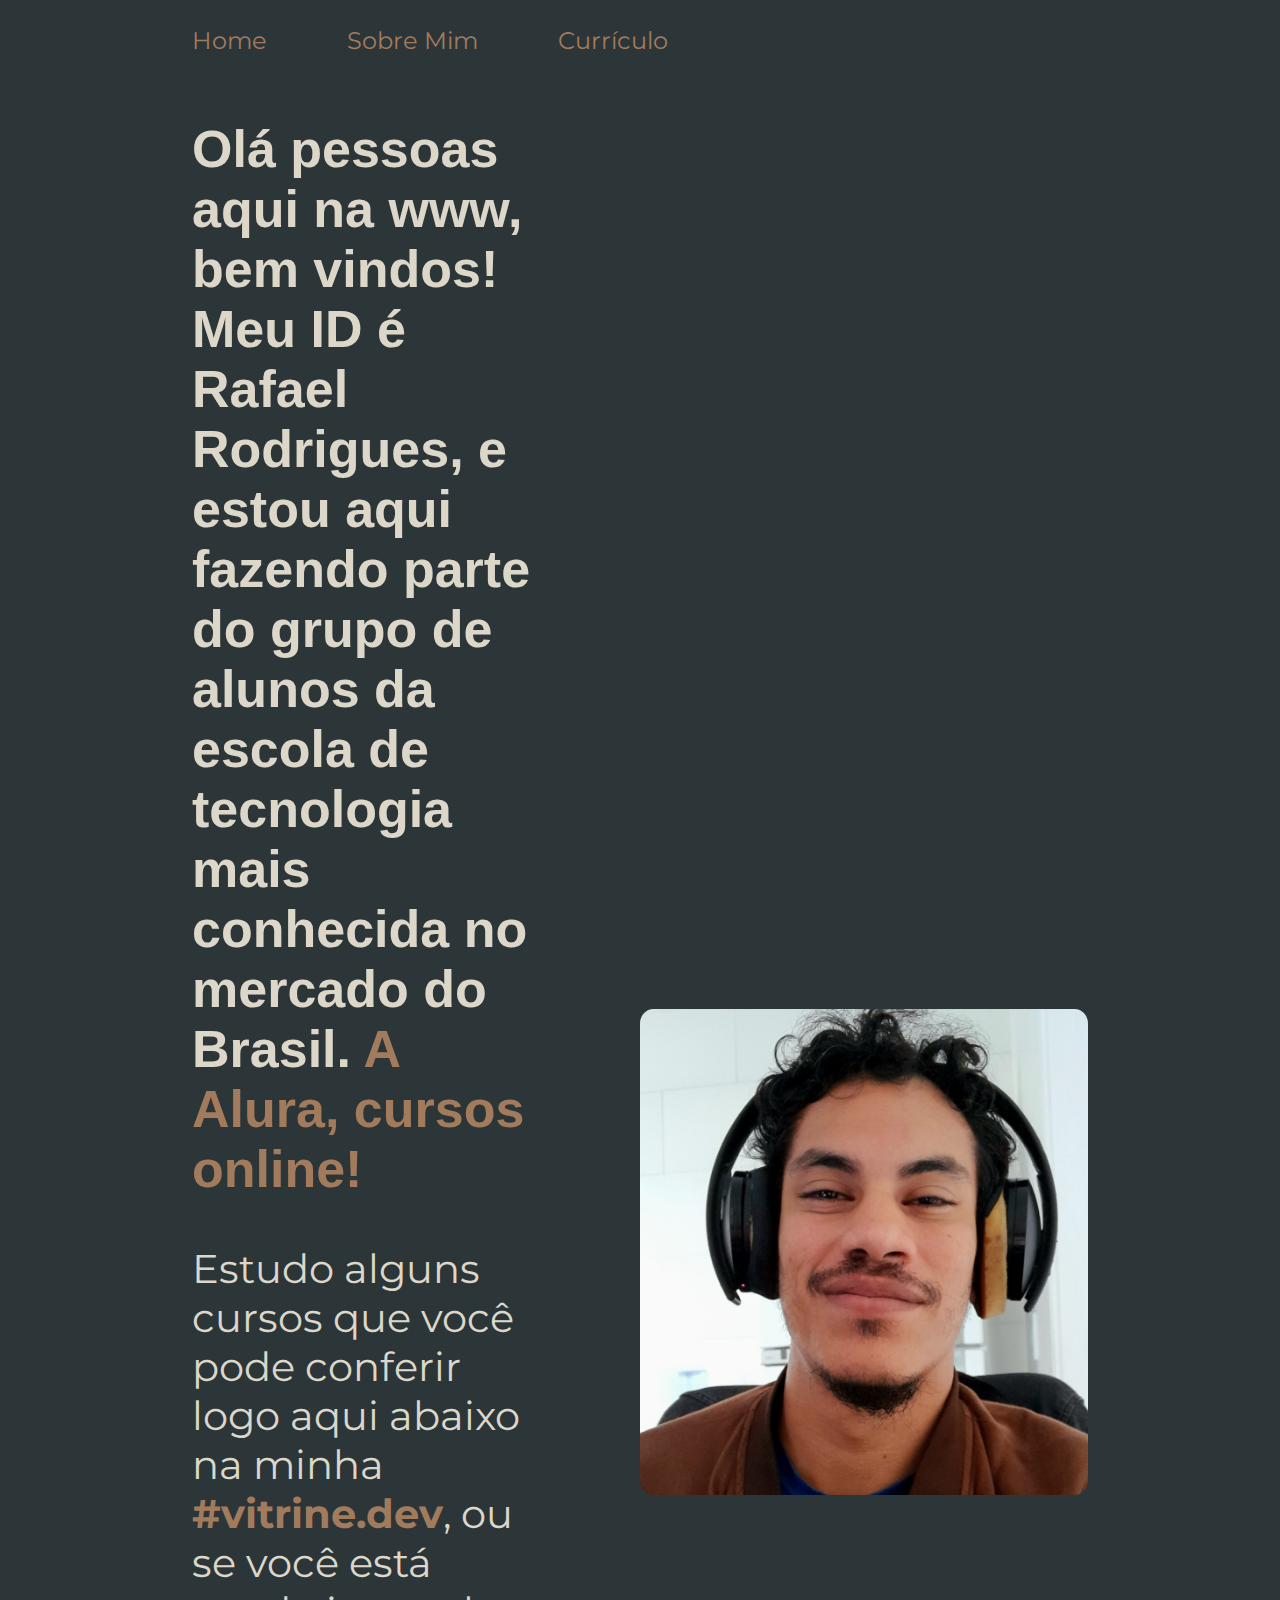
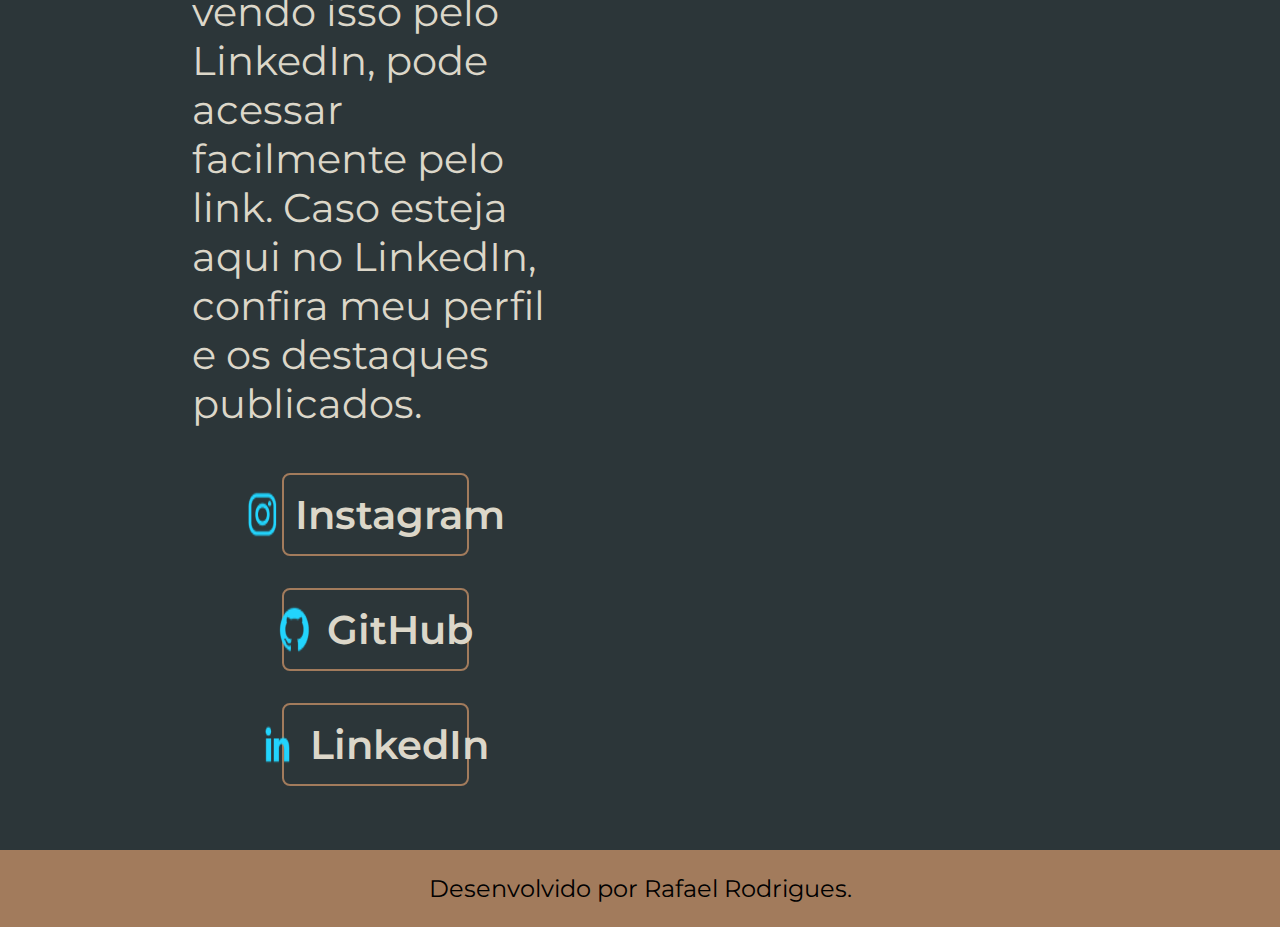
<file: index.html>
<!DOCTYPE html>
<html lang="pt-br">
<head>
    <meta charset="UTF-8">
    <meta http-equiv="X-UA-Compatible" content="IE=edge">
    <meta name="viewport" content="width=device-width, initial-scale=1.0">
    <link rel="stylesheet" href="styles/style.css">
    <title>Portfólio</title>
</head>
<body>
    <header class="cabecalho__menu">
        
        <nav class="cabecalho__menu__">
            <a class="cabecalho__menu__link" href="index.html">Home</a>
            <a class="cabecalho__menu__link" href="about.html">Sobre Mim</a>
            <a class="cabecalho__menu__link" href="curriculo.html">Currículo</a>
        </nav>

    </header>
        <main class="apresentacao">
            <section class="apresentacao__conteudo">
                <h1 class="apresentacao__conteudo__">Olá pessoas aqui na www, bem vindos! Meu ID é Rafael Rodrigues, e estou aqui fazendo parte do grupo de alunos da escola de tecnologia mais conhecida no mercado do Brasil.<strong class="titulo-destaque"> A Alura, cursos online!</strong></h1>
                <p1 class="apresentacao__conteudo__texto"> Estudo alguns cursos que você pode conferir logo aqui abaixo na minha <strong class="titulo-destaque"><a href="https://cursos.alura.com.br/vitrinedev/r-lagods/" >#vitrine.dev</a></strong>, ou se você está vendo isso pelo LinkedIn, pode acessar facilmente pelo link.  Caso esteja aqui no LinkedIn, confira meu perfil e os destaques publicados.
                </p1>
                <div class="apresentacao__links">
                <a class="apresentacao__links__apresentacao" href="https://instagram.com/rafael_rdrigs">
                    <img src="Assets-aula2-curso3-html-e-css-main/assets/instagram.png">
                    Instagram
                </a>
                <a class="apresentacao__links__apresentacao" href="https://github.com/rafaelunderscorerdrigs">
                    <img src="Assets-aula2-curso3-html-e-css-main/assets/github.png">
                    GitHub
                </a>
                <a class="apresentacao__links__apresentacao" href="https://www.linkedin.com/in/rafael-lago-silva-rodrigues/">
                    <img src="Assets-aula2-curso3-html-e-css-main/assets/linkedin.png">    
                    LinkedIn
                    </a>
                </div>
            </section>
            <img class="imagem__rafa" src="Assets-aula2-curso3-html-e-css-main/assets/rafaussauro.jpg" alt="Foto do Rafael sendo besta!">
            </main>
    <footer class="rodape__">Desenvolvido por Rafael Rodrigues.</footer>

</body>
</html>
</file>
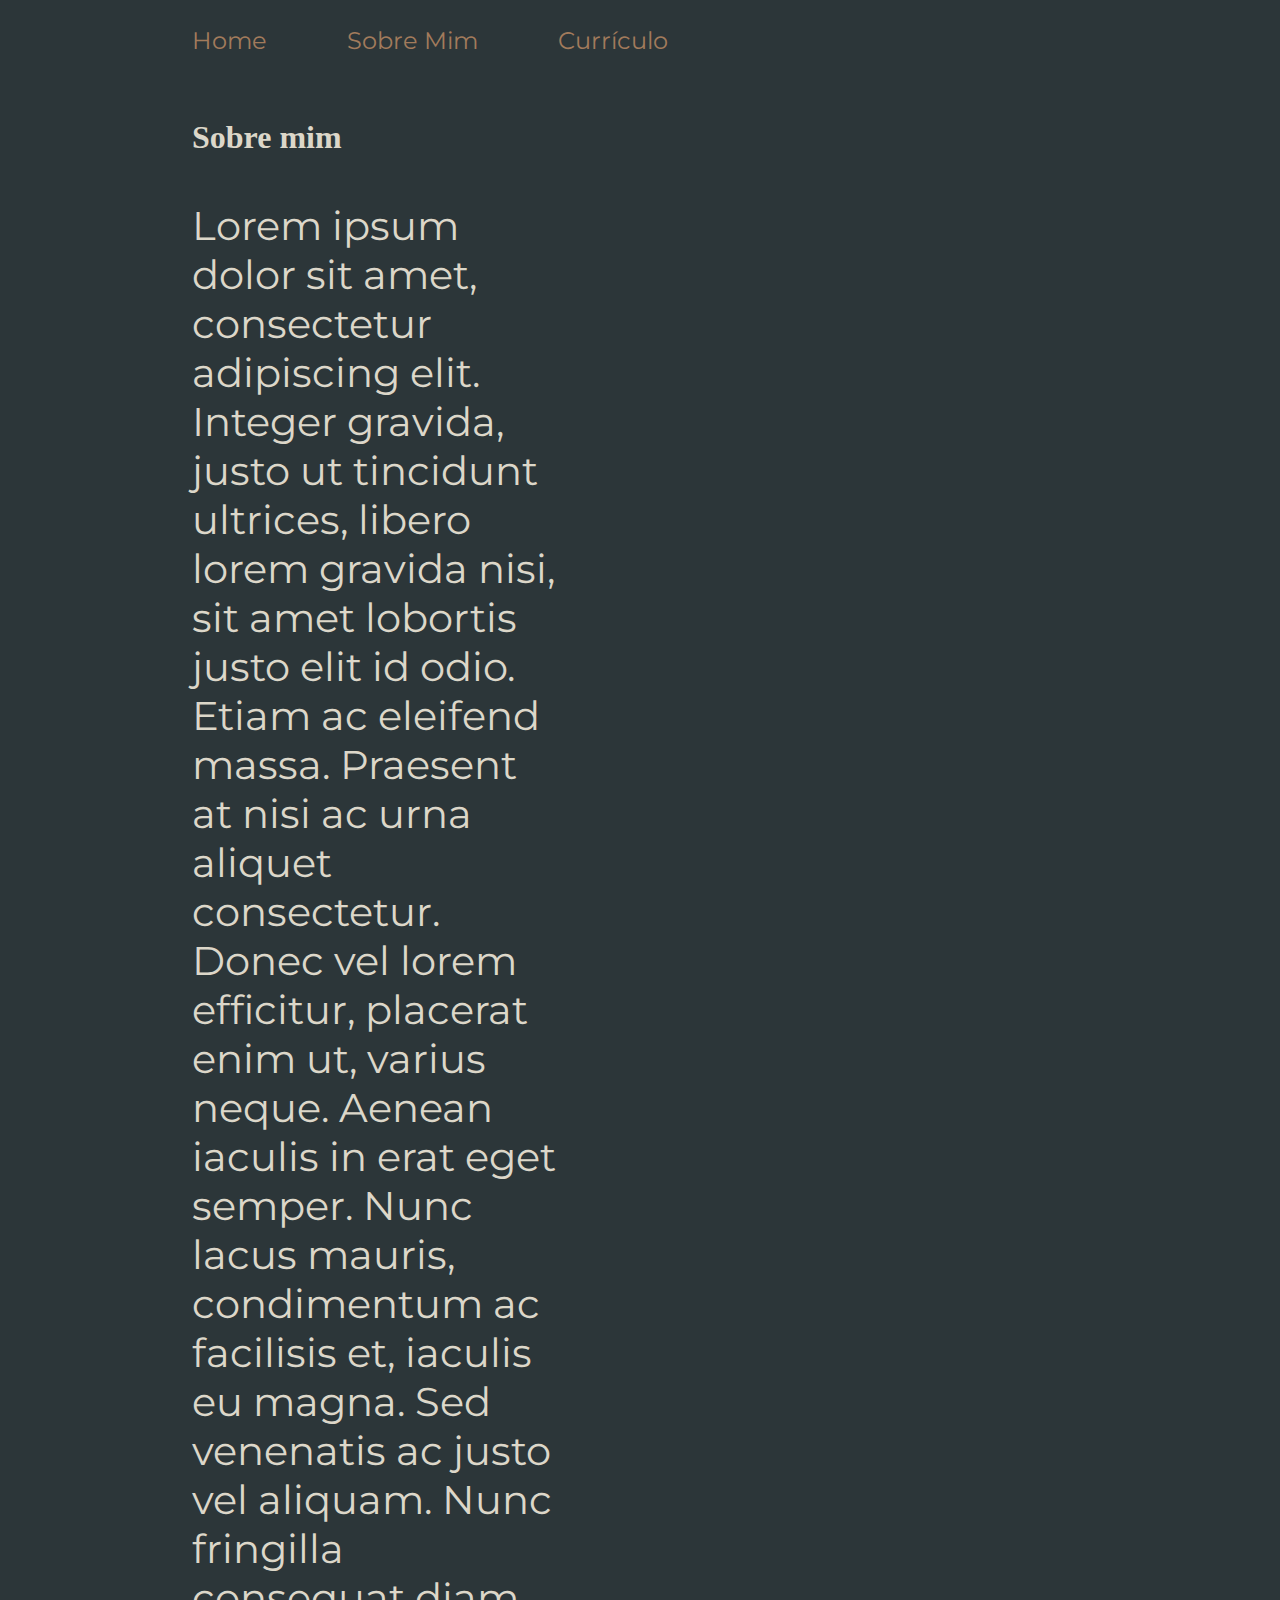
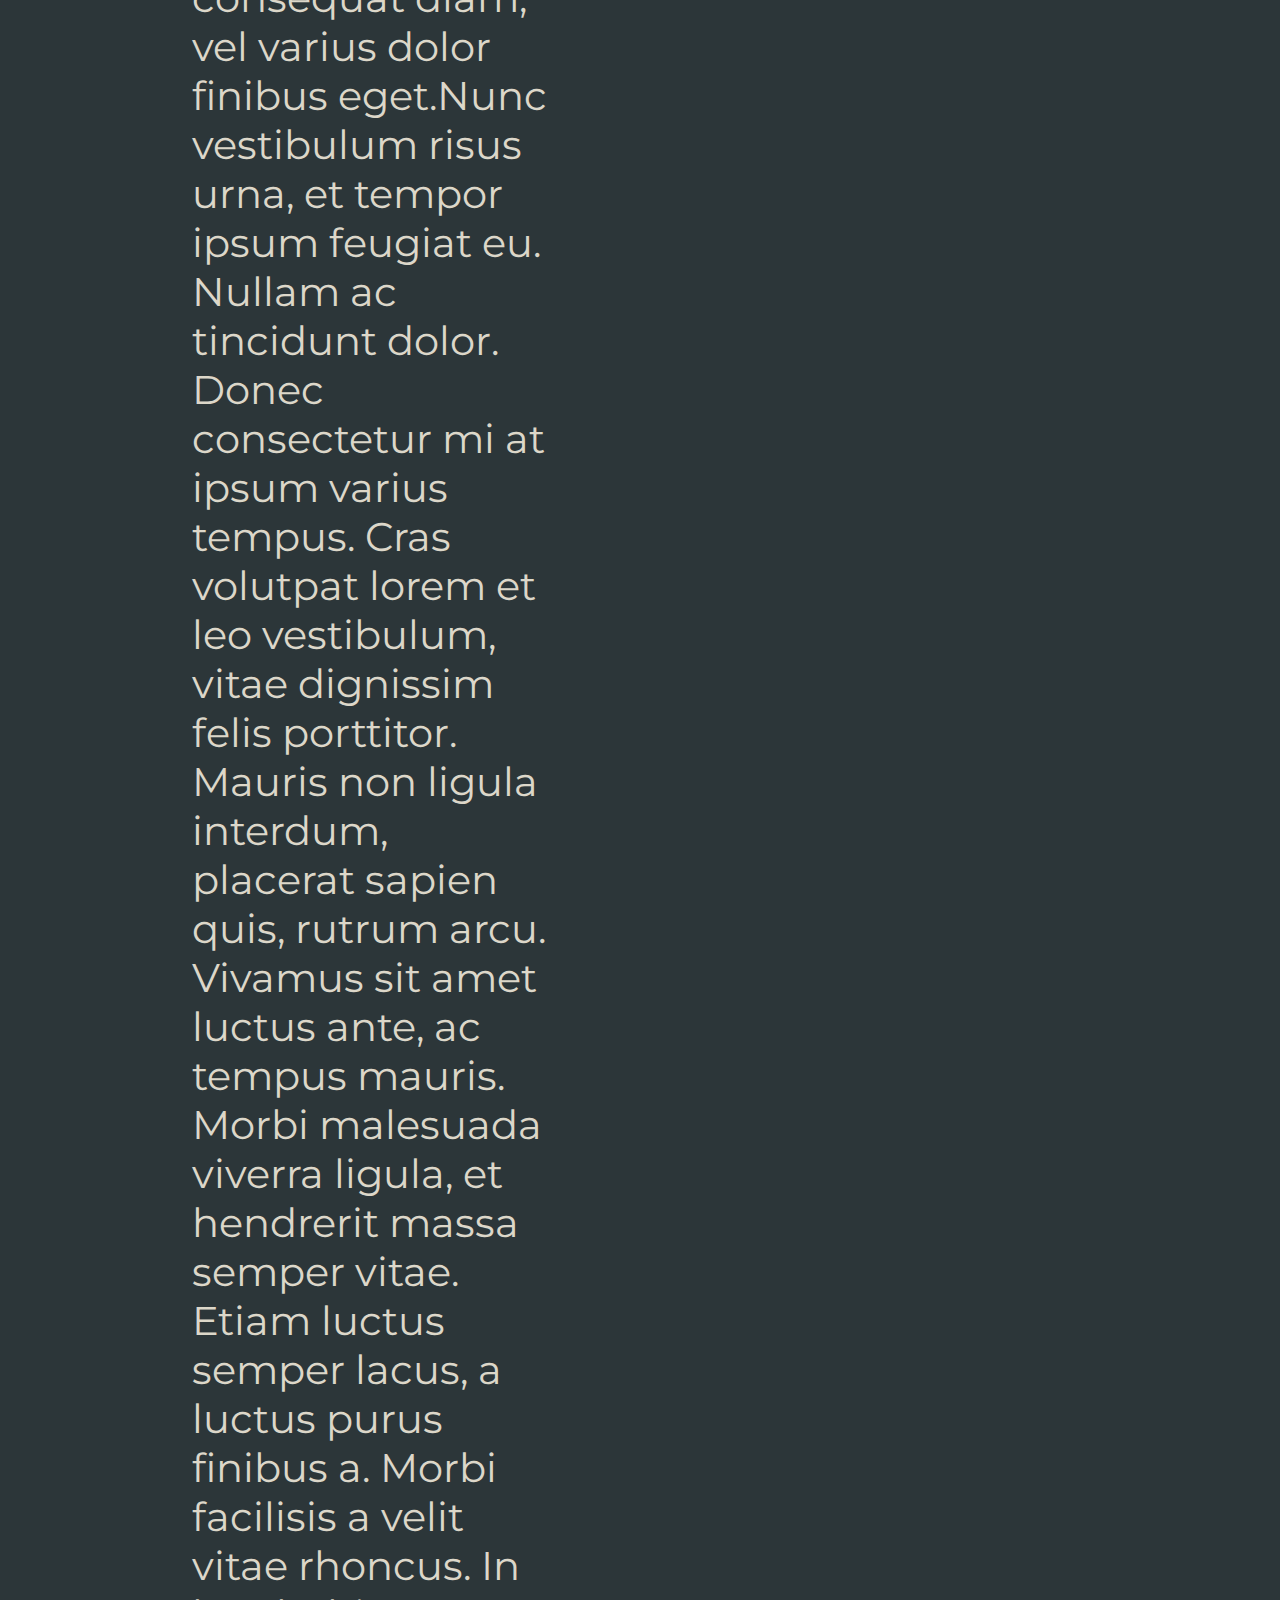
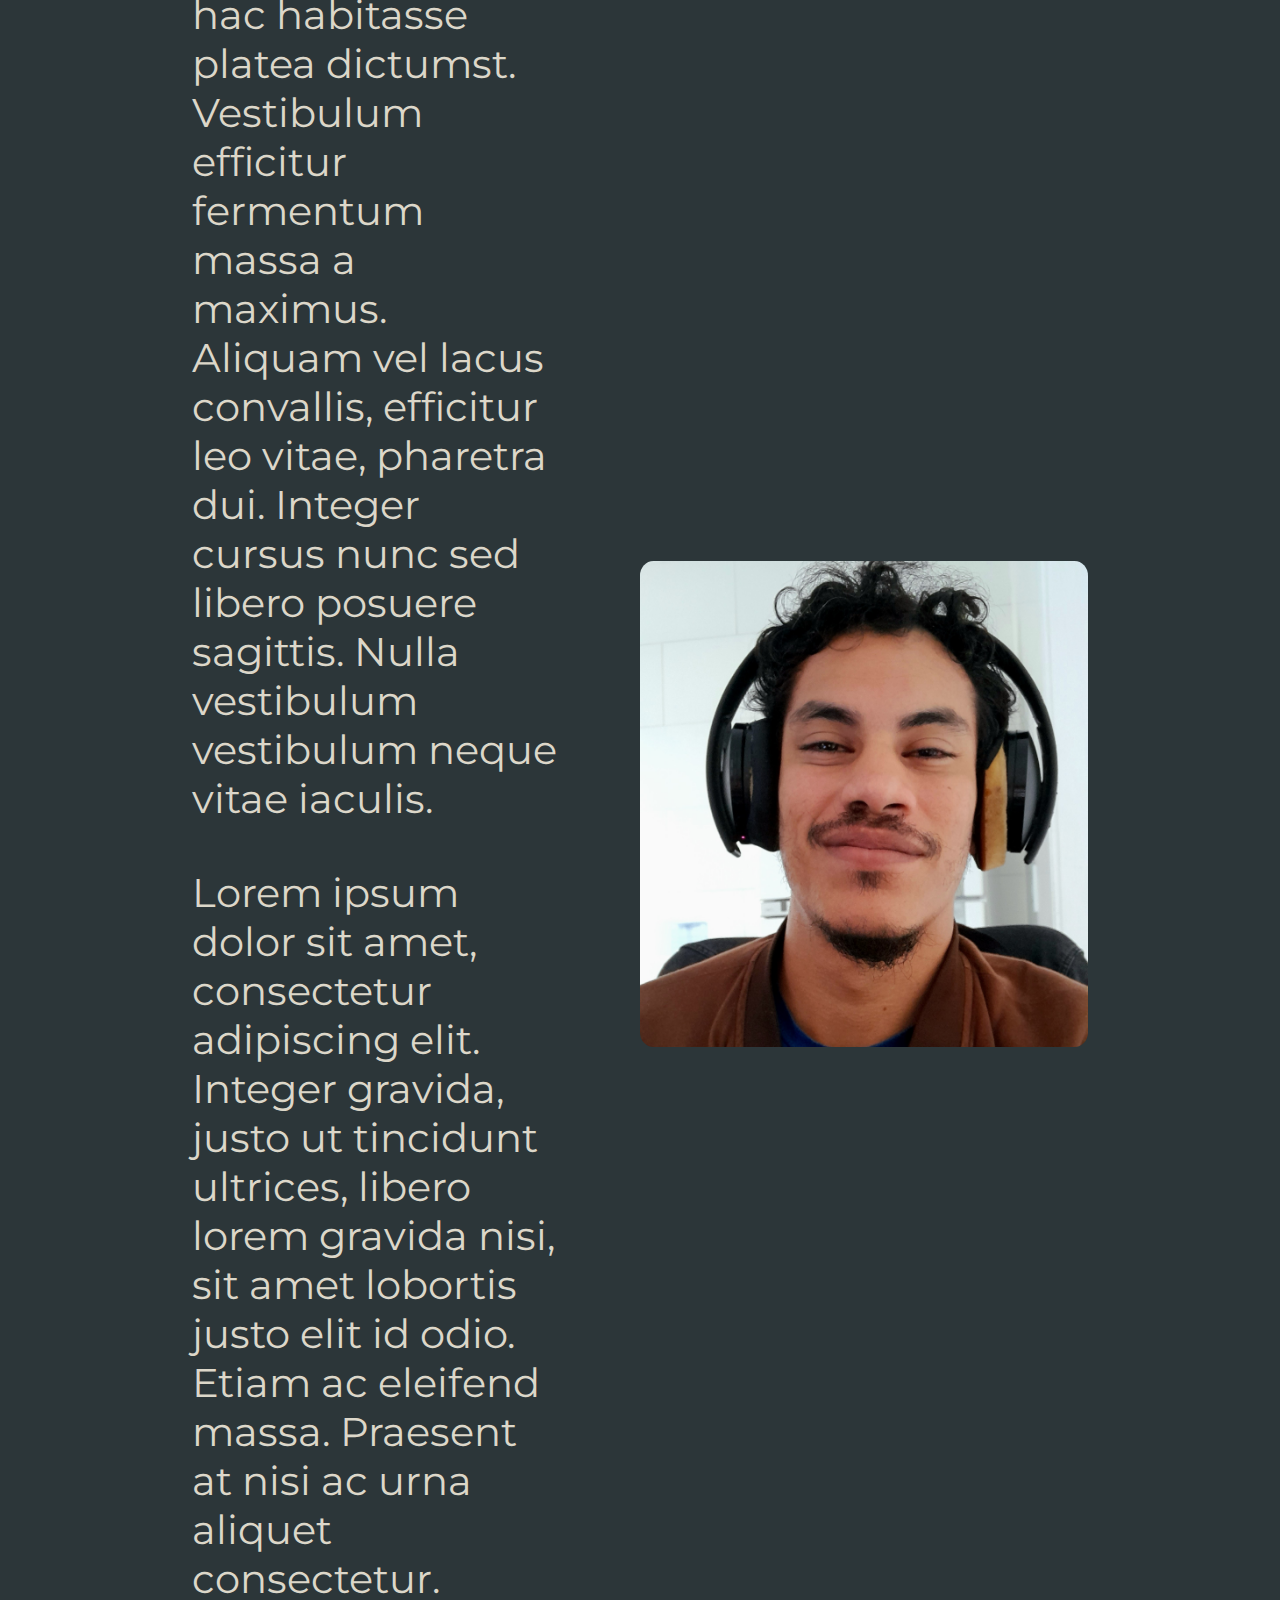
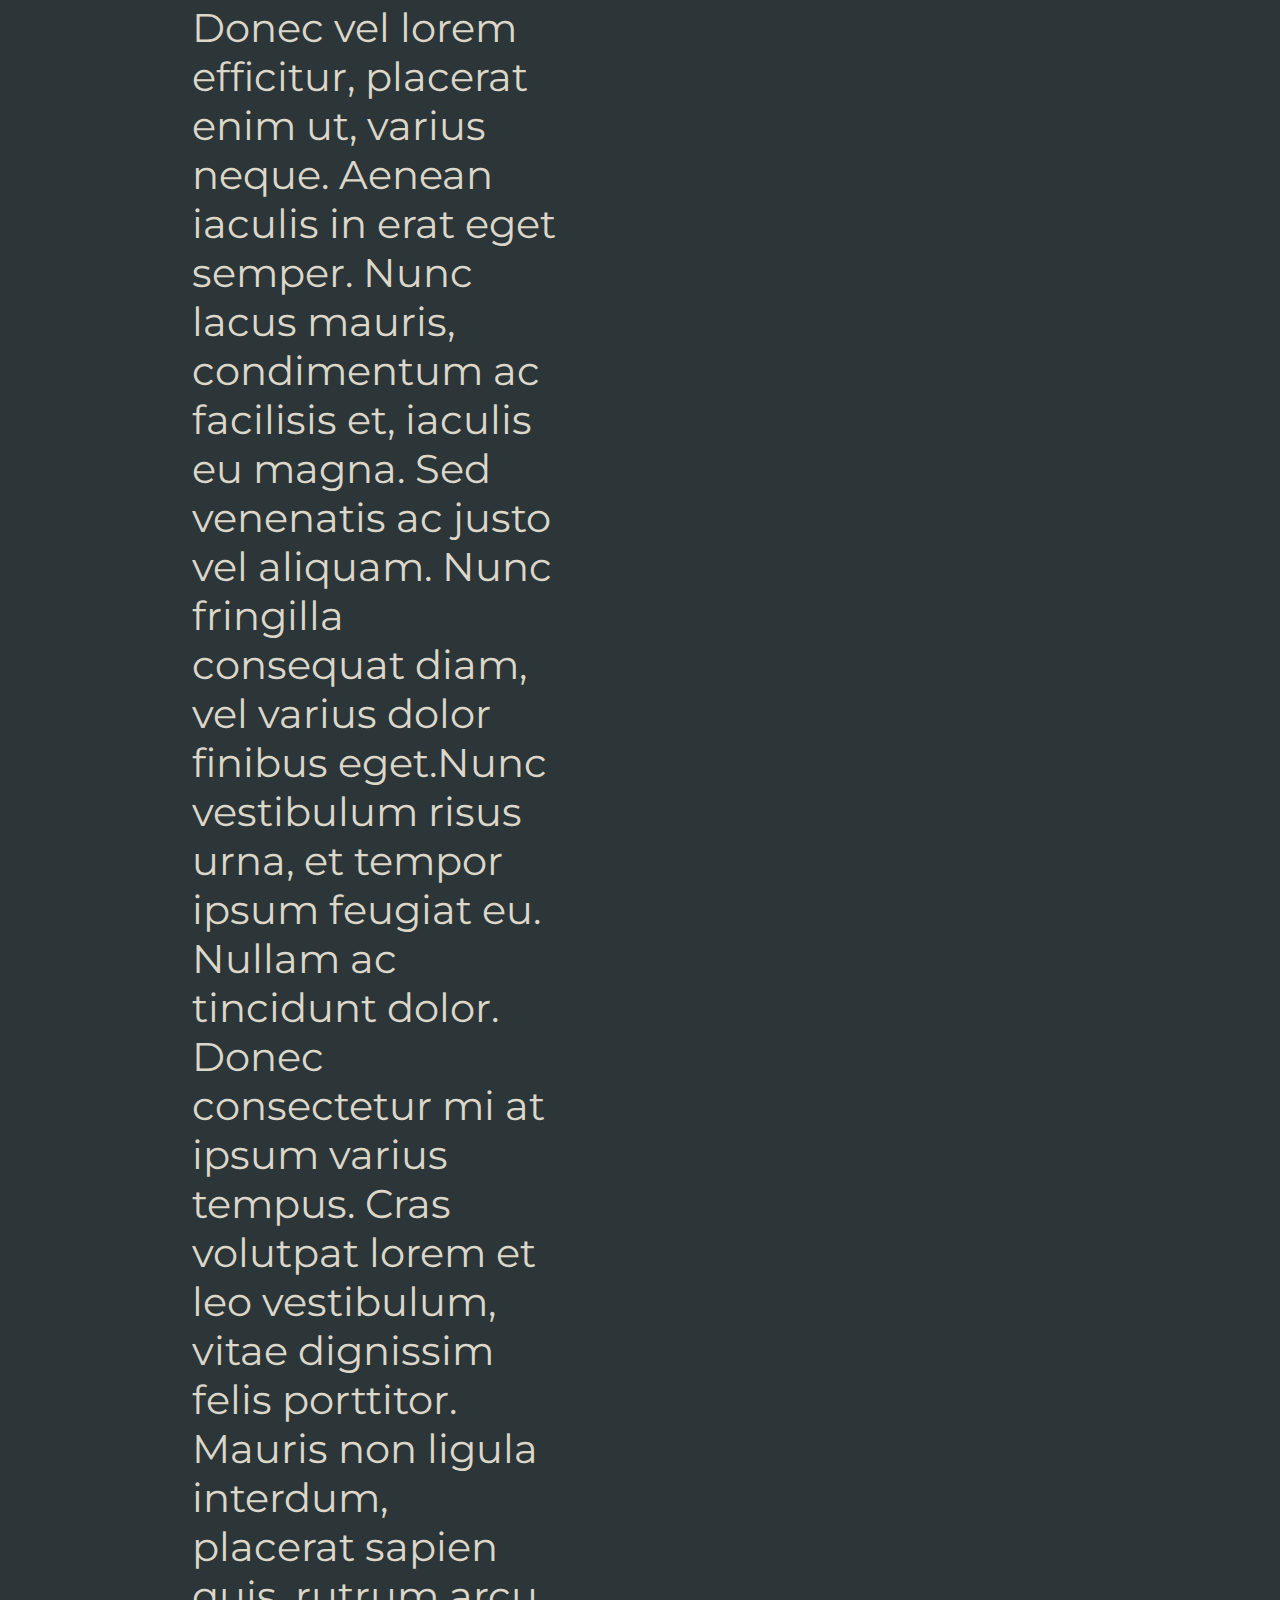
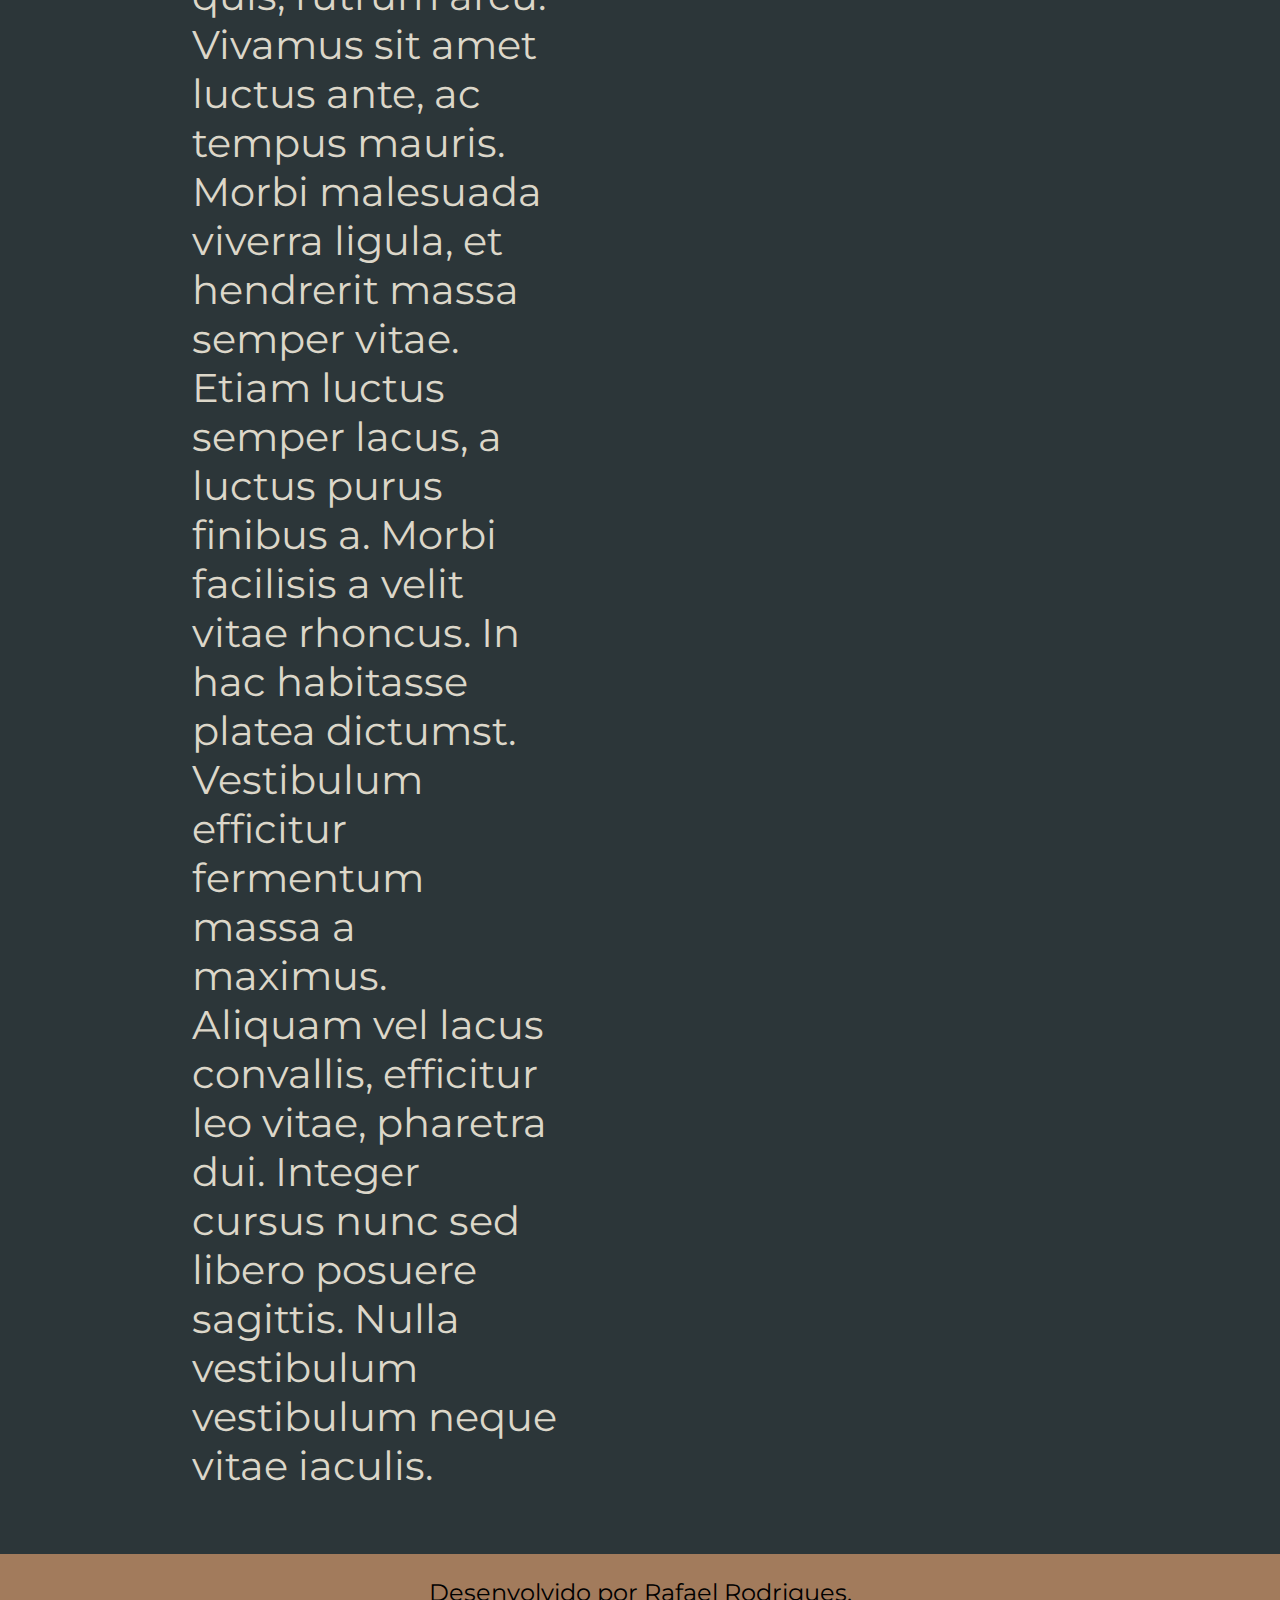
<file: about.html>
<!DOCTYPE html>
<html lang="pt-br">
<head>
    <meta charset="UTF-8">
    <meta http-equiv="X-UA-Compatible" content="IE=edge">
    <meta name="viewport" content="width=device-width, initial-scale=1.0">
    
    <title>Sobre Mim</title>
    <link rel="stylesheet" href="./styles/style.css">

</head>

<body>
    <header class="cabecalho__menu">
        
        <nav class="cabecalho__menu__">
            <a class="cabecalho__menu__link" href="index.html">Home</a>
            <a class="cabecalho__menu__link" href="about.html">Sobre Mim</a>
            <a class="cabecalho__menu__link" href="curriculo.html">Currículo</a>
        </nav>

    </header>
   <main class="apresentacao">
    <Section class="apresentacao__conteudo">
        <h1 class="apresentacao__conteudo__titulo">Sobre mim</h1>
        <p class="apresentacao__conteudo__texto">Lorem ipsum dolor sit amet, consectetur adipiscing elit. Integer gravida, justo ut tincidunt ultrices, libero lorem gravida nisi, sit amet lobortis justo elit id odio. Etiam ac eleifend massa. Praesent at nisi ac urna aliquet consectetur. Donec vel lorem efficitur, placerat enim ut, varius neque. Aenean iaculis in erat eget semper. Nunc lacus mauris, condimentum ac facilisis et, iaculis eu magna. Sed venenatis ac justo vel aliquam. Nunc fringilla consequat diam, vel varius dolor finibus eget.Nunc vestibulum risus urna, et tempor ipsum feugiat eu. Nullam ac tincidunt dolor. Donec consectetur mi at ipsum varius tempus. Cras volutpat lorem et leo vestibulum, vitae dignissim felis porttitor. Mauris non ligula interdum, placerat sapien quis, rutrum arcu. Vivamus sit amet luctus ante, ac tempus mauris. Morbi malesuada viverra ligula, et hendrerit massa semper vitae. Etiam luctus semper lacus, a luctus purus finibus a. Morbi facilisis a velit vitae rhoncus. In hac habitasse platea dictumst. Vestibulum efficitur fermentum massa a maximus. Aliquam vel lacus convallis, efficitur leo vitae, pharetra dui. Integer cursus nunc sed libero posuere sagittis. Nulla vestibulum vestibulum neque vitae iaculis.
   
        </p>
        <p class="apresentacao__conteudo__texto">Lorem ipsum dolor sit amet, consectetur adipiscing elit. Integer gravida, justo ut tincidunt ultrices, libero lorem gravida nisi, sit amet lobortis justo elit id odio. Etiam ac eleifend massa. Praesent at nisi ac urna aliquet consectetur. Donec vel lorem efficitur, placerat enim ut, varius neque. Aenean iaculis in erat eget semper. Nunc lacus mauris, condimentum ac facilisis et, iaculis eu magna. Sed venenatis ac justo vel aliquam. Nunc fringilla consequat diam, vel varius dolor finibus eget.Nunc vestibulum risus urna, et tempor ipsum feugiat eu. Nullam ac tincidunt dolor. Donec consectetur mi at ipsum varius tempus. Cras volutpat lorem et leo vestibulum, vitae dignissim felis porttitor. Mauris non ligula interdum, placerat sapien quis, rutrum arcu. Vivamus sit amet luctus ante, ac tempus mauris. Morbi malesuada viverra ligula, et hendrerit massa semper vitae. Etiam luctus semper lacus, a luctus purus finibus a. Morbi facilisis a velit vitae rhoncus. In hac habitasse platea dictumst. Vestibulum efficitur fermentum massa a maximus. Aliquam vel lacus convallis, efficitur leo vitae, pharetra dui. Integer cursus nunc sed libero posuere sagittis. Nulla vestibulum vestibulum neque vitae iaculis.
   </p>
    </Section>
    <img class="imagem__rafa" src="Assets-aula2-curso3-html-e-css-main/assets/rafaussauro.jpg" alt="Foto do Rafael sendo besta!">
   </main>
   <footer class="rodape__">Desenvolvido por Rafael Rodrigues.</footer>

</body>
</html>
</file>
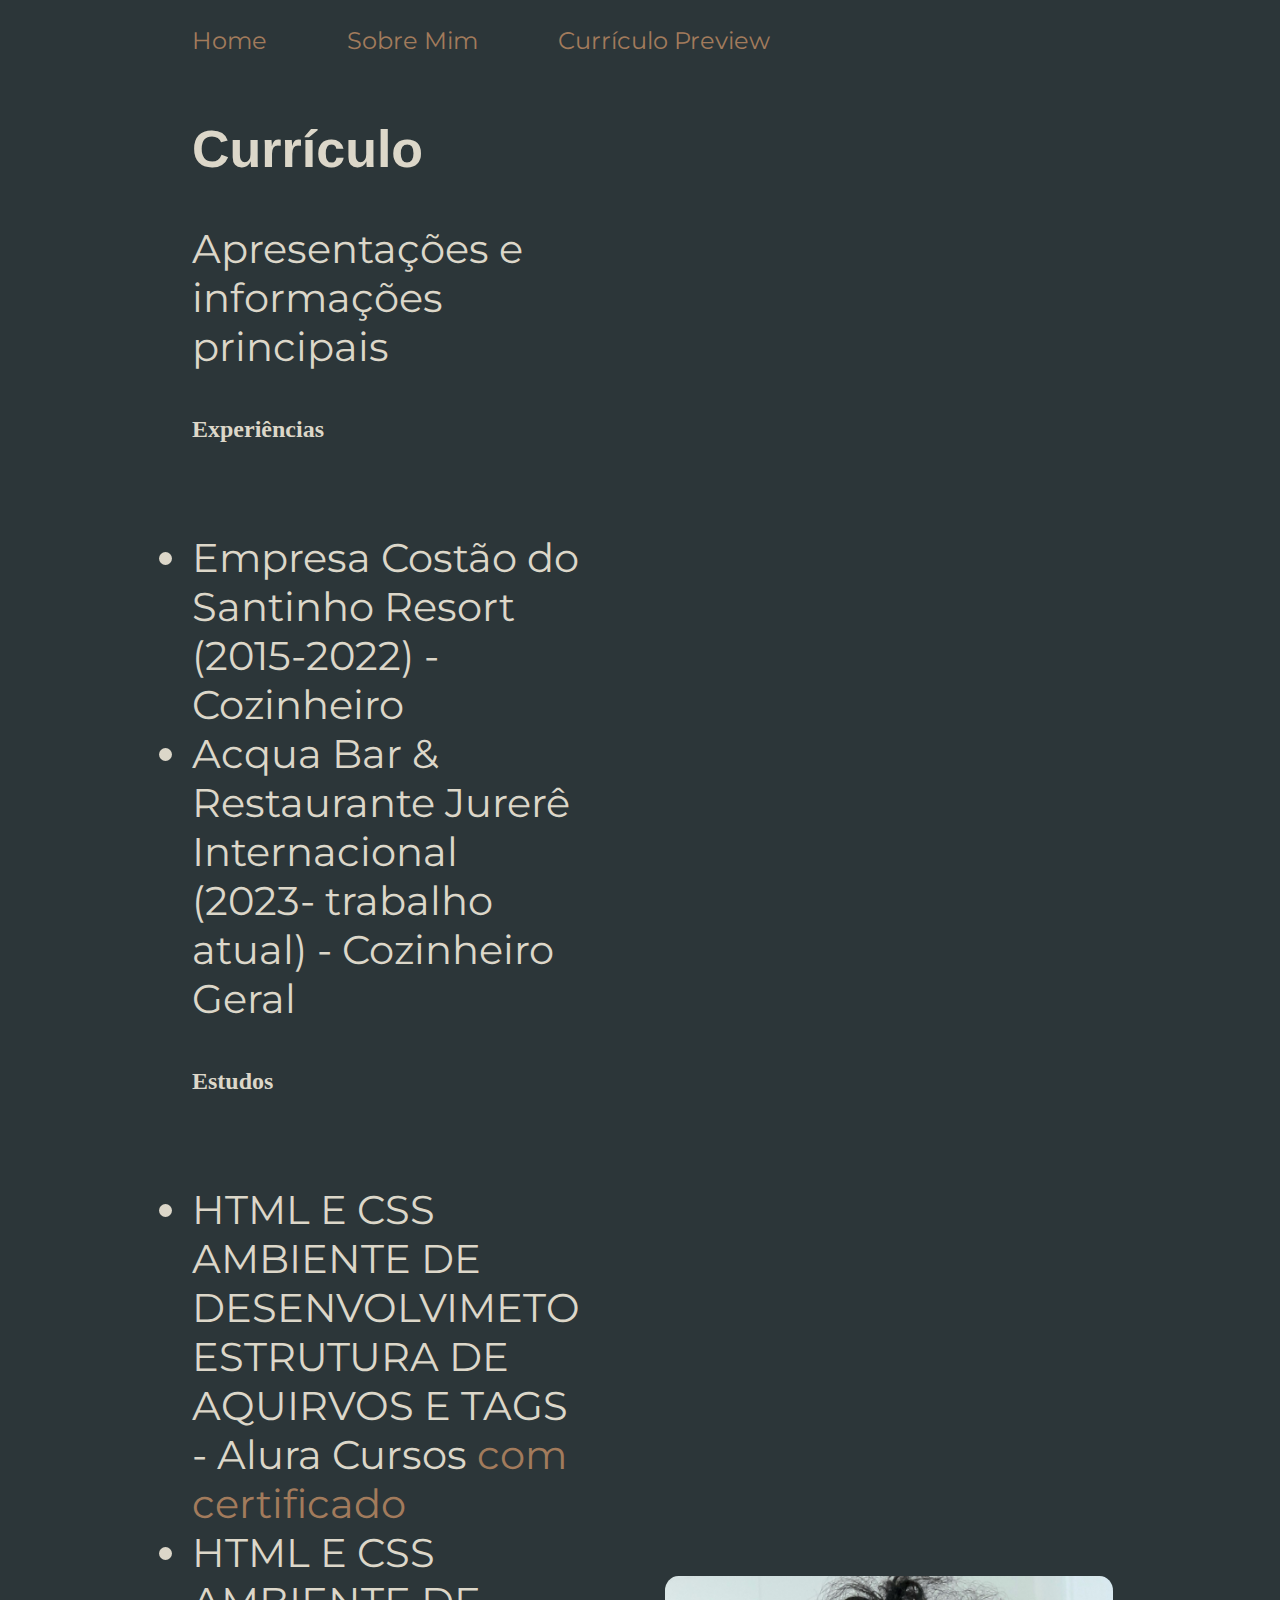
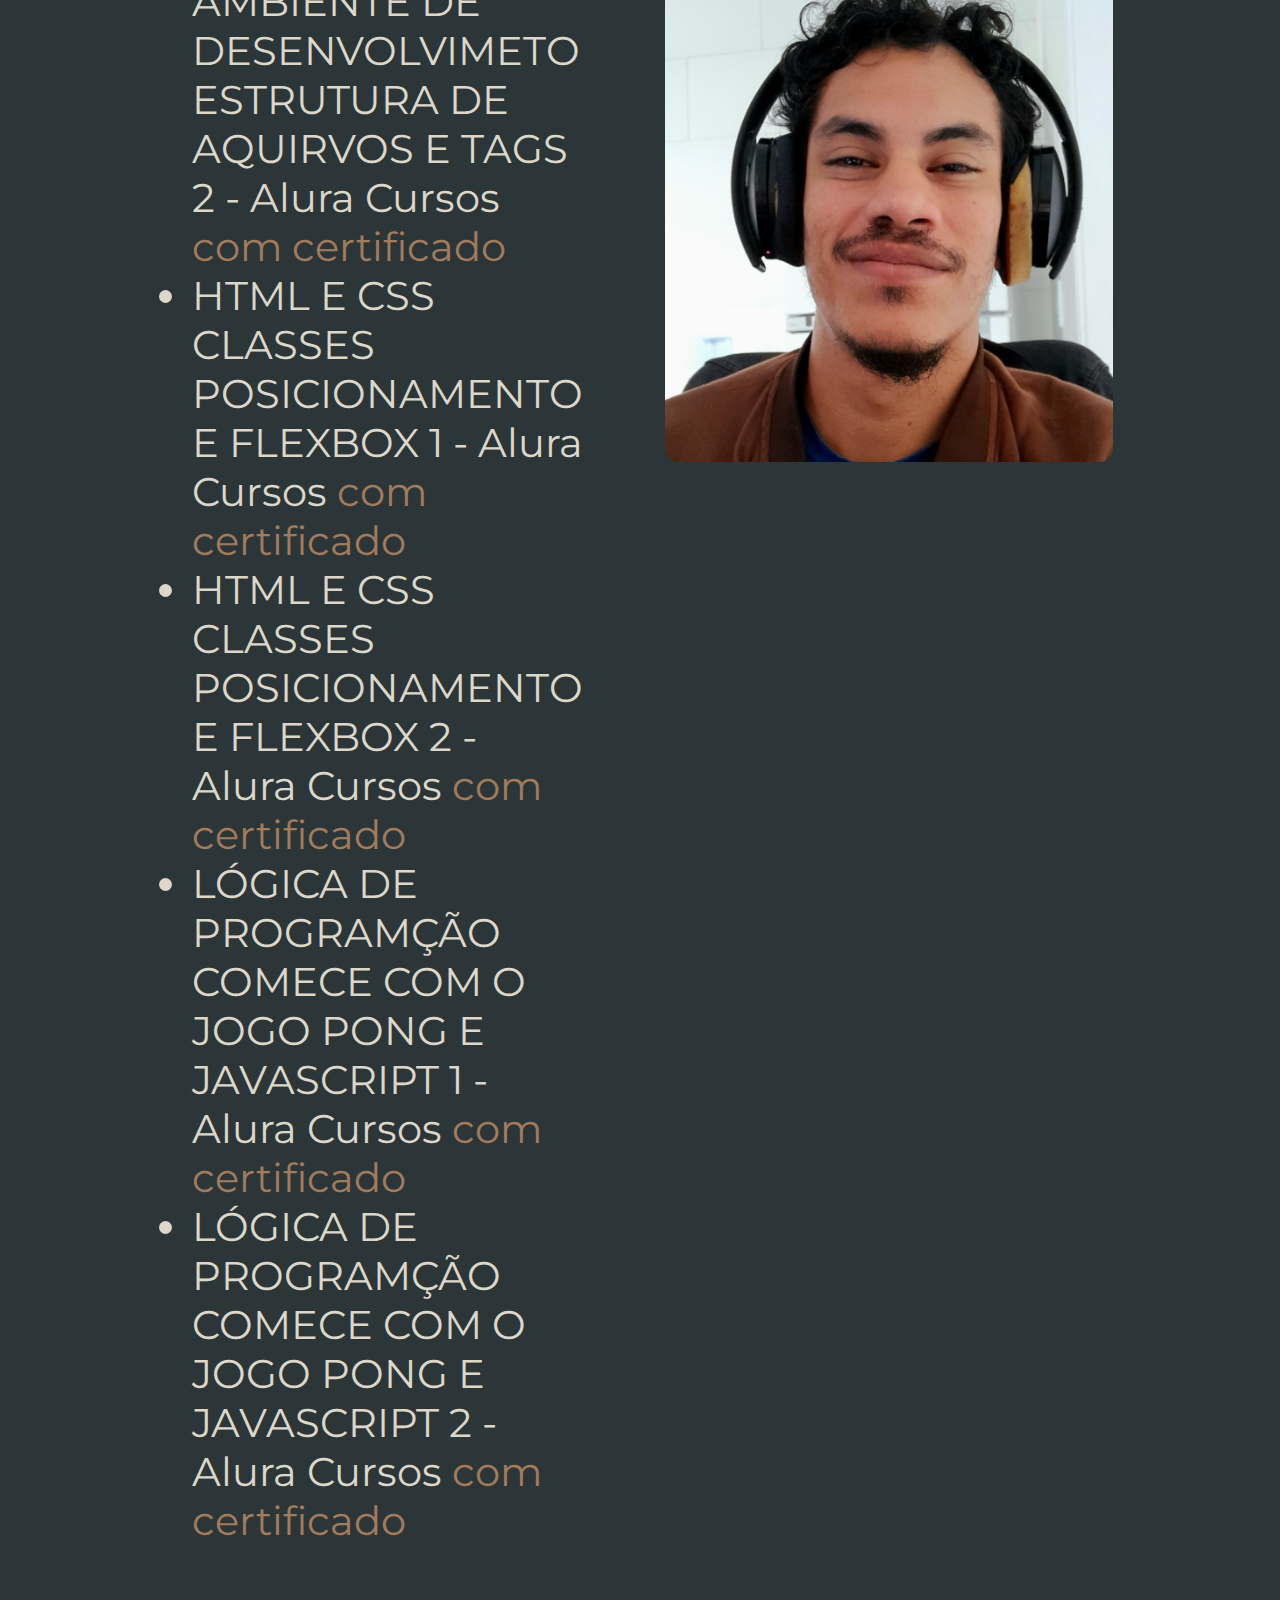
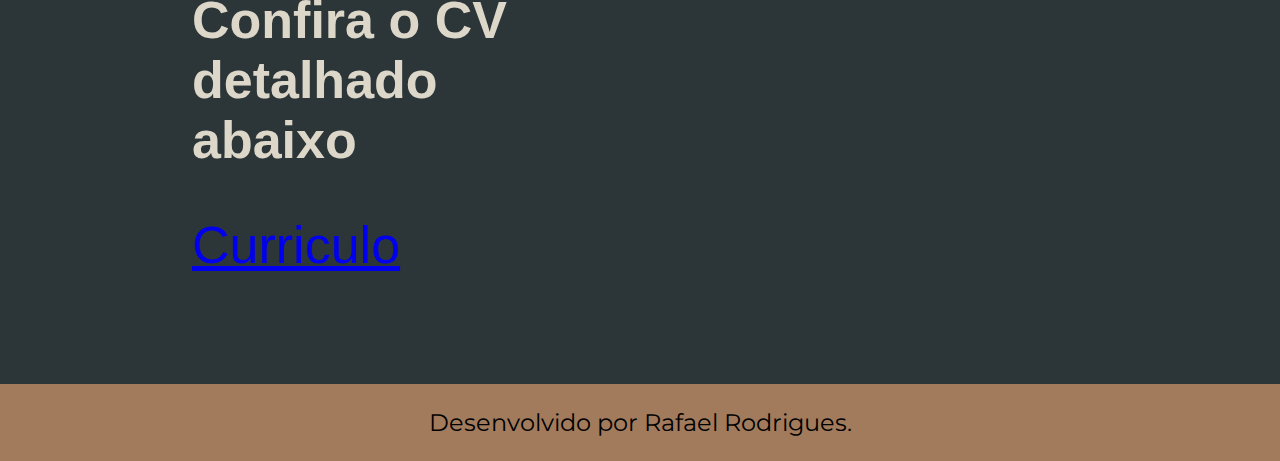
<file: curriculo.html>
<!DOCTYPE html>
<html lang="pt-br">
<head>
    <meta charset="UTF-8">
    <meta http-equiv="X-UA-Compatible" content="IE=edge">
    <meta name="viewport" content="width=device-width, initial-scale=1.0">
    
    <title>Currículo</title>
    <link rel="stylesheet" href="./styles/style.css">

</head>

<body>
    <header class="cabecalho__menu">
        
        <nav class="cabecalho__menu__">
            <a class="cabecalho__menu__link" href="index.html">Home</a>
            <a class="cabecalho__menu__link" href="about.html">Sobre Mim</a>
            <a class="cabecalho__menu__link" href="curriculo.html">Currículo Preview</a>
        </nav>

    </header>
    <main class="apresentacao">
        <section class="apresentacao__conteudo">
            <h1 class="apresentacao__conteudo__">Currículo</h1>
            <p class="apresentacao__conteudo__texto">
            Apresentações e informações principais
            </p>
            <h2 class="apresentacao__conteudo__titulo">Experiências</h2>
            <p class="apresentacao__conteudo__texto">
            <ul class="apresentacao__conteudo__texto">
                <li>Empresa Costão do Santinho Resort (2015-2022) - Cozinheiro</li>
                <li>Acqua Bar & Restaurante Jurerê Internacional (2023- trabalho atual) - Cozinheiro Geral</li>            
            </ul> 
            <h2 class="apresentacao__conteudo__titulo">Estudos</h2>
            </p>
            <div class="apresentacao__conteudo__texto"><ul class="apresentacao__conteudo__texto">
                <li>HTML E CSS AMBIENTE DE DESENVOLVIMETO ESTRUTURA DE AQUIRVOS E TAGS - Alura Cursos <a href="Assets-aula2-curso3-html-e-css-main/assets/HTML E CSS AMBIENTE DE DESENVOLVIMETO ESTRUTURA DE AQUIRVOS E TAGS verso 1.pdf">com certificado</a></li>
                <li>HTML E CSS AMBIENTE DE DESENVOLVIMETO ESTRUTURA DE AQUIRVOS E TAGS 2 - Alura Cursos <a href="Assets-aula2-curso3-html-e-css-main/assets/HTML E CSS AMBIENTE DE DESENVOLVIMETO ESTRUTURA DE AQUIRVOS E TAGS verso 2.pdf">com certificado</a></li>
                <li>HTML E CSS CLASSES POSICIONAMENTO E FLEXBOX 1 - Alura Cursos <a href="Assets-aula2-curso3-html-e-css-main/assets/HTML E CSS CLASSES POSICIONAMENTO E FLEXBOX verso 1.pdf">com certificado</a></li>
                <li>HTML E CSS CLASSES POSICIONAMENTO E FLEXBOX 2 - Alura Cursos <a href="Assets-aula2-curso3-html-e-css-main/assets/HTML E CSS CLASSES POSICIONAMENTO E FLEXBOX verso 2.pdf">com certificado</a></li>
                <li>LÓGICA DE PROGRAMÇÃO COMECE COM O JOGO PONG E JAVASCRIPT 1 - Alura Cursos <a href="Assets-aula2-curso3-html-e-css-main/assets/LÓGICA DE PROGRAMÇÃO COMECE COM O JOGO PONG E JAVASCRIPT verso 1.pdf">com certificado </a></li>
                <li>LÓGICA DE PROGRAMÇÃO COMECE COM O JOGO PONG E JAVASCRIPT 2 - Alura Cursos <a href="Assets-aula2-curso3-html-e-css-main/assets/LÓGICA DE PROGRAMÇÃO COMECE COM O JOGO PONG E JAVASCRIPT verso 2.pdf">com certificado </a></li>
            
            </ul></div>

            <h1 class="apresentacao__conteudo__">Confira o CV detalhado abaixo</h1>
            <p1 class="apresentacao__conteudo__" ><a class="apresentacao__links__link" href="Assets-aula2-curso3-html-e-css-main/assets/curriculo rafael.pdf">Curriculo</a></p1>     
            <div class="apresentacao__links">

            </div>
        </section>
        <img class="imagem__rafa" src="Assets-aula2-curso3-html-e-css-main/assets/rafaussauro.jpg" alt="Foto do Rafael sendo besta!">
        </main>
   <footer class="rodape__">Desenvolvido por Rafael Rodrigues.</footer>

</body>
</html>
</file>
<file: styles/style.css>
@import url('https://fonts.googleapis.com/css2?family=Montserrat:ital,wght@0,600;1,400&display=swap');

:root {
    --cor-principal:#2C3639;
    --cor-secundaria:#DCD7C9;
    --cor-terciaria:#A27B5C;
    --cor-quarternaria:#A27B5C;
    --cor-quintaria: #3F4E4F;
    
    --fonte-principal:'Krona One', sans-serif;
    --fonte-secundaria: 'Montserrat', sans-serif
}

*{
    margin: 0;
    padding: 0;
}


body {
    box-sizing: border-box;
    background-color:var(--cor-principal);
    color:var(--cor-secundaria);
}

.cabecalho__menu {
    padding: 2% 0% 0% 15%;
}

.cabecalho__menu__{
    display: flex;
    gap: 80px;
}

.cabecalho__menu__link {
    font-family:var(--fonte-secundaria);
    font-weight: 600px;
    font-size: 1.5rem;
    text-decoration: none;
    color:var(--cor-terciaria)
    
}

.apresentacao {
    padding: 5% 15%;
    align-items:center;
    display: flex;
    justify-content: space-between;
    gap: 82px;
}


.apresentacao__conteudo {
    width: 50%;
    display:flex;
    flex-direction: column;
    gap: 45px;
}
.apresentacao__conteudo__ {
    font-size: 3.25rem;
    font-family:var(--fonte-principal);
}

.apresentacao__conteudo__texto a{
    text-decoration: none;
    color: var(--cor-quarternaria);
}

.titulo-destaque {
    color:var(--cor-terciaria);
}

.apresentacao__conteudo__texto {
    font-size: 2.5rem;
    font-family:var(--fonte-secundaria); 
}

.apresentacao__links {
    display: flex;
    justify-content: space-between;
    flex-direction: column;
    align-items:center;
    gap: 32px;
}

.apresentacao__links__subtitutlo {
      font-family: var(--fonte-principal);
      font-weight: 400;
      font-size: 2.5rem;

}

.apresentacao__links__apresentacao {
    border-radius: 8px;
    border: 2px solid var(--cor-terciaria);
    display: flex;
    justify-content: center;
    gap: 16px;
    width: 50%;
    text-align: center;
    font-size: 2.5rem;
    font-weight: 600;
    padding: 15px 0;
    text-decoration: none;
    color: var(--cor-secundaria);
    font-family:var(--fonte-secundaria);
}

.apresentacao__links__link:hover {
    background-color:var(--cor-quintaria);
}

.imagem__rafa {
    width: 50%;
    border-radius: 3%;
}

.rodape__{
    color: #000;
    background-color: var(--cor-terciaria);
    padding: 24px;
    font-weight: 400px;
    text-align: center;
    font-family: var(--fonte-secundaria);
    font-size: 1.5rem;
}

@media (max-width: 1210px ) {
    .cabecalho__menu {
        padding: 10%;

    }
    .cabecalho__menu__{
        justify-content: center;
    }
    
    .apresentacao{
        flex-direction: column-reverse;
        padding: 2%;
    
    }
    .apresentacao__conteudo{
        width:auto;
    }
}
</file>
